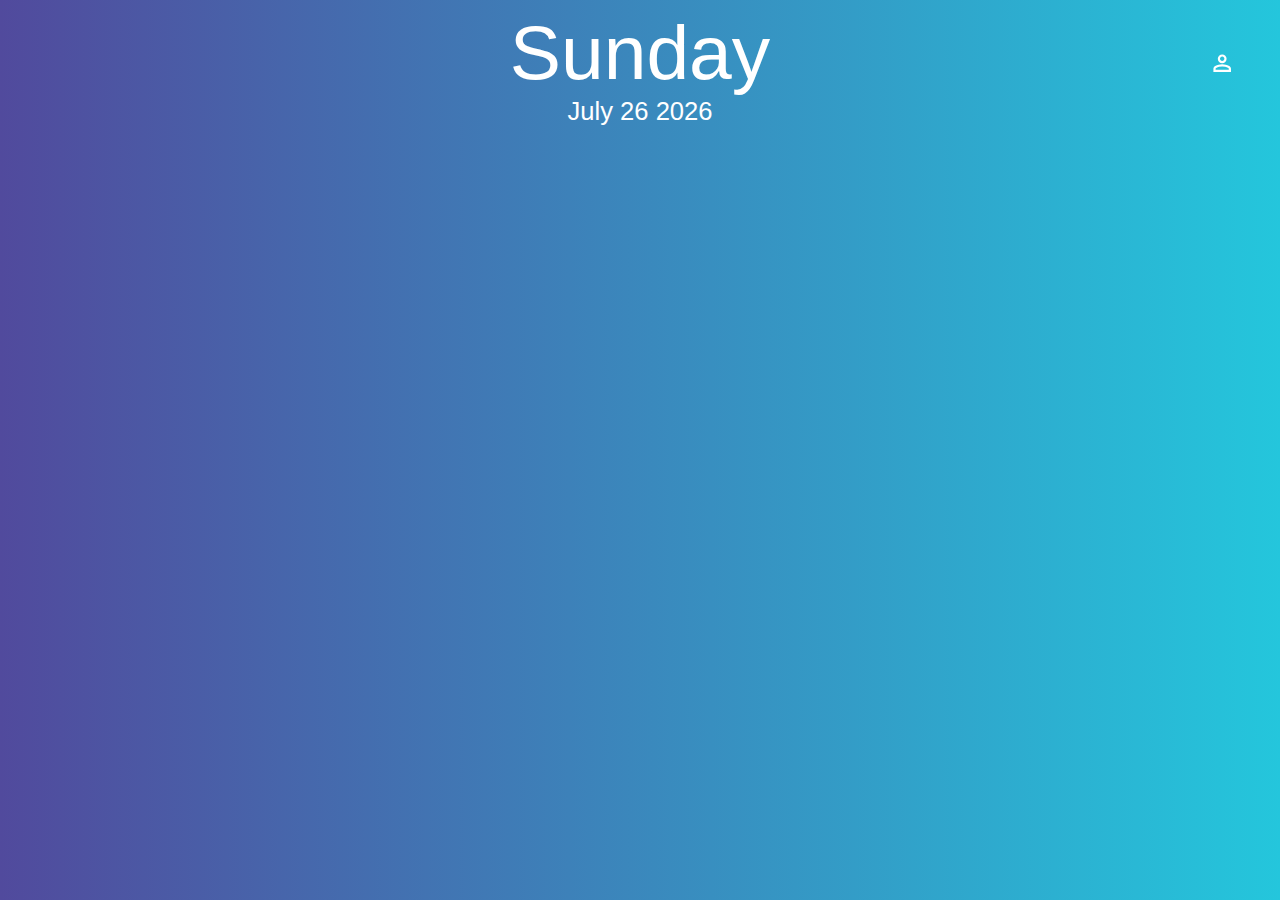
<file: index.html>
<!DOCTYPE html>
<html lang="en">

<head>
    <meta charset="UTF-8">
    <meta name="viewport" content="width=device-width, initial-scale=1.0">
    <title>TimeTable</title>
    <link rel="stylesheet" href="styles.css">
    <link rel="icon" type="image/x-icon" href="favicon.svg">
        <link rel="preload" as="script" href="bakalari_login.js">
</head>

<body>
    <script src="checkBackground.js"></script>
    <script src="scripts.js"></script>
</body>

</html>
</file>
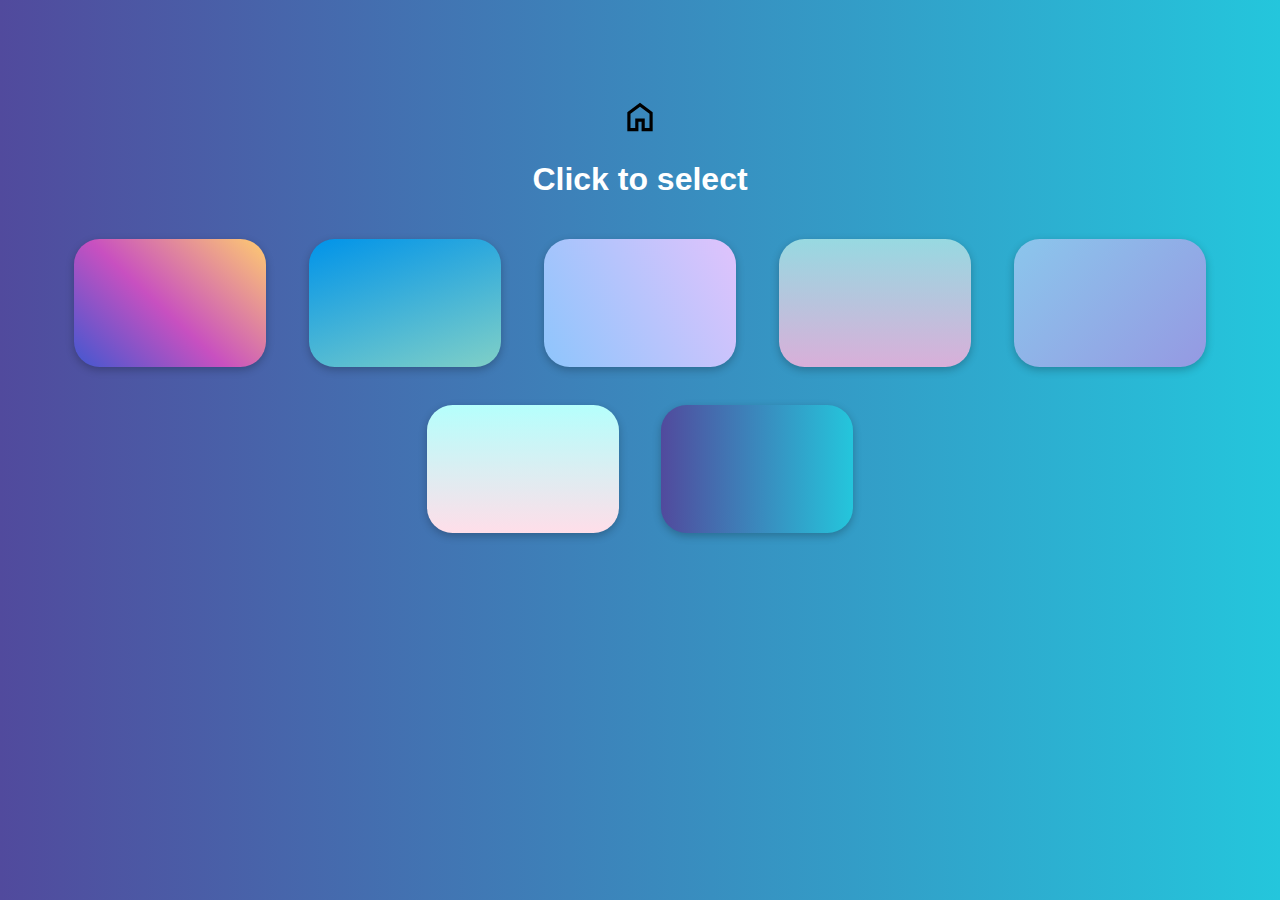
<file: changeBackground.html>
<!DOCTYPE html>
<html lang="en">

<head>
    <meta charset="UTF-8">
    <meta name="viewport" content="width=device-width, initial-scale=1.0">
    <link rel="stylesheet" href="styles.css">
    <title>Edit ✏️</title>
</head>

<body style="padding-top: 7vw;">
    <script src="checkBackground.js"></script>
    <script src="changeBackground.js"></script>

    <a href="index.html" id="homeBtn">
        <svg xmlns="http://www.w3.org/2000/svg" height="38" viewBox="0 -960 960 960">
            <path
                d="M240-200h120v-240h240v240h120v-360L480-740 240-560v360Zm-80 80v-480l320-240 320 240v480H520v-240h-80v240H160Zm320-350Z" />
        </svg>
    </a>
    <h1>Click to select</h1>
    <div id="container">
        <button class="bgType"
            style="background-color: #4158D0; background-image: linear-gradient(43deg, #4158D0 0%, #C850C0 46%, #FFCC70 100%);"
            onclick="changeBackground(window.getComputedStyle(document.querySelector('#container > button:nth-child(1)')).backgroundImage)"></button>
        <button class="bgType"
            style="background-color: #0093E9; background-image: linear-gradient(160deg, #0093E9 0%, #80D0C7 100%);"
            onclick="changeBackground(window.getComputedStyle(document.querySelector('#container > button:nth-child(2)')).backgroundImage)"></button>
        <button class="bgType"
            style="background-color: #8EC5FC; background-image: linear-gradient(62deg, #8EC5FC 0%, #E0C3FC 100%)"
            onclick="changeBackground(window.getComputedStyle(document.querySelector('#container > button:nth-child(3)')).backgroundImage)"></button>
        <button class="bgType"
            style="background-color: #D9AFD9; background-image: linear-gradient(0deg, #D9AFD9 0%, #97D9E1 100%)"
            onclick="changeBackground(window.getComputedStyle(document.querySelector('#container > button:nth-child(4)')).backgroundImage)"></button>
        <button class="bgType"
            style="background-color: #8BC6EC; background-image: linear-gradient(135deg, #8BC6EC 0%, #9599E2 100%)"
            onclick="changeBackground(window.getComputedStyle(document.querySelector('#container > button:nth-child(5)')).backgroundImage)"></button>
        <button class="bgType"
            style="background-color: #FFDEE9; background-image: linear-gradient(0deg, #FFDEE9 0%, #B5FFFC 100%)"
            onclick="changeBackground(window.getComputedStyle(document.querySelector('#container > button:nth-child(6)')).backgroundImage)"></button>
        <button class="bgType"
            style="background-color: #24C6DC; background-image: linear-gradient(to right, #514A9D, #24C6DC)"
            onclick="changeBackground(window.getComputedStyle(document.querySelector('#container > button:nth-child(7)')).backgroundImage)"></button>
    </div>
</body>

</html>
</file>
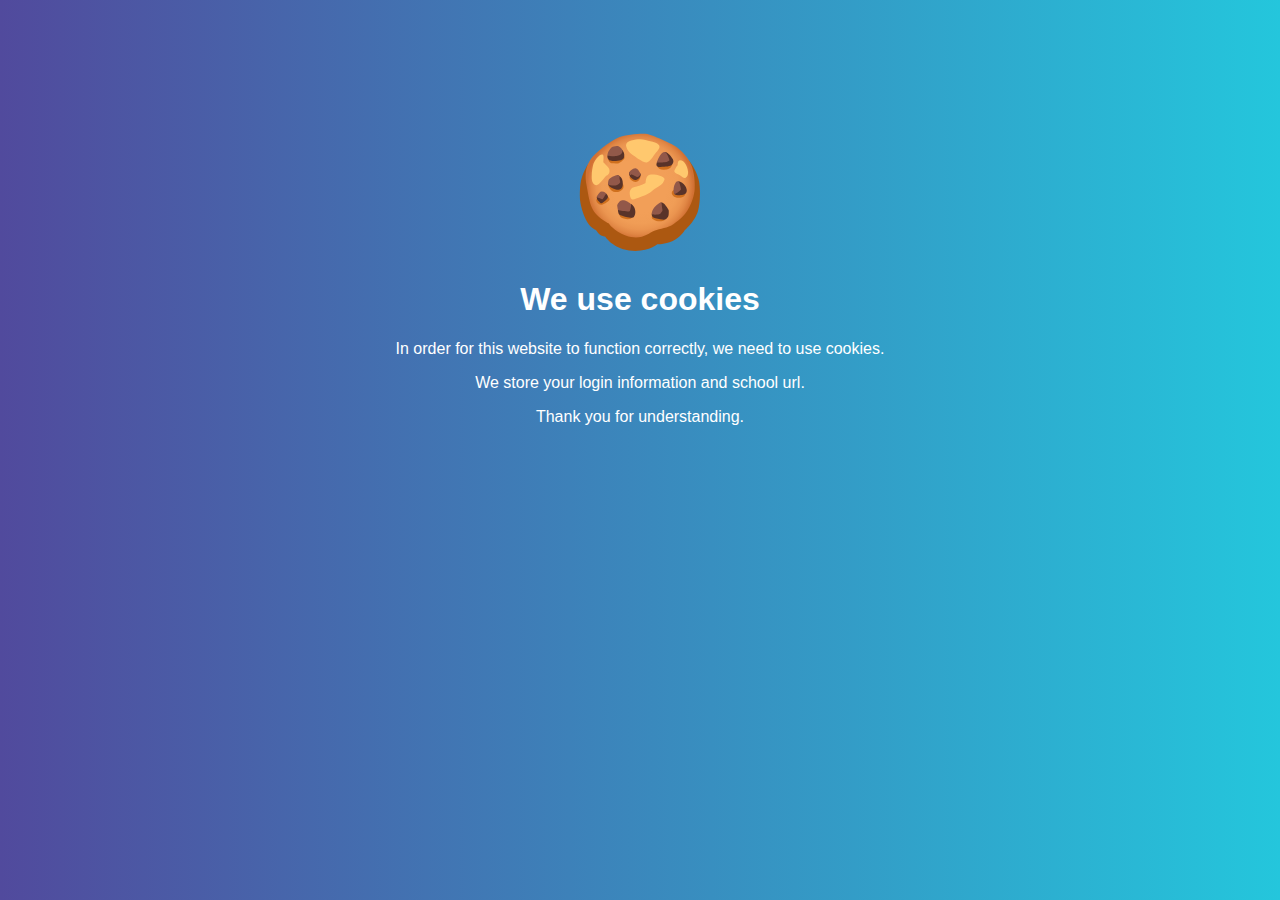
<file: clarification.html>
<!DOCTYPE html>
<html lang="en">

<head>
    <meta charset="UTF-8">
    <meta name="viewport" content="width=device-width, initial-scale=1.0">
    <title>clarification</title>
    <link rel="stylesheet" href="styles.css">
</head>

<body>
    <script src="checkBackground.js"></script>
    <div class="cookieBox">
        <svg xmlns="http://www.w3.org/2000/svg" xmlns:xlink="http://www.w3.org/1999/xlink" width="128px" height="128px"
            viewBox="0 0 128 128" aria-hidden="true" role="img" class="iconify iconify--noto"
            preserveAspectRatio="xMidYMid meet">
            <path
                d="M15.99 35.76l-4.26.98s-5.91 9.12-7.2 18.82c-.81 6.09-.84 14.04-.28 18c.57 3.96 2.61 12.39 5.82 18.33c3.09 5.72 6.1 7.97 9.39 9.96c1.41.85 2.67 3.76 4.87 5.17c2.06 1.32 4.78 1.58 4.78 1.58s7.52 11.81 23.79 13.86c19.09 2.4 28.43-6.22 28.43-6.22s7.64-.02 14.85-3.11c8.09-3.47 12.41-10.69 12.41-10.69s10.13-8.72 13.34-19.16c2.58-8.38 2.65-24.31.67-31.81s-5.81-13.85-8.85-17.92c-2.42-3.24-29.44-17.6-32.7-18.88c-3.25-1.27-33.52-3.25-34.65-2.4c-1.13.86-30.41 23.49-30.41 23.49z"
                fill="#ac5811" />
            <radialGradient id="IconifyId17ecdb2904d178eab6390" cx="64.164" cy="57.596" r="53.202"
                gradientUnits="userSpaceOnUse">
                <stop offset=".507" stop-color="#f29f58" />
                <stop offset=".715" stop-color="#f09d56" />
                <stop offset=".826" stop-color="#eb9550" />
                <stop offset=".914" stop-color="#e18745" />
                <stop offset=".99" stop-color="#d47436" />
                <stop offset="1" stop-color="#d27133" />
            </radialGradient>
            <path
                d="M26.53 19.75c-7.05 5.74-10.7 8.74-14.36 15.92S9.69 52.38 10.35 55.9c.65 3.52 1.83 10.31 2.48 13.7c.65 3.4 2.38 11.46 7.17 16.45c6.71 6.99 12.79 9.4 12.79 9.4s4.93 7.64 16.84 12.01c15.66 5.74 22.71-2.61 28.71-4.83s13.18-2.35 19.32-6.66c6.13-4.31 12.92-9.53 17.36-20.49s3.52-15.79 3.65-18.53c.13-2.74-.26-15.92-5.35-24.01s-11.21-12.95-13.57-14.49C94.53 15.06 75.89 6.95 71.2 6.04c-4.7-.91-21.46.51-28.11 3.25S26.53 19.75 26.53 19.75z"
                fill="url(#IconifyId17ecdb2904d178eab6390)" />
            <path
                d="M56.28 71.46c-1.11-.35-2.28-2-2.56-5.53c-.39-5.03 3.32-6.42 3.32-6.42s4.42-1.17 7.53-2.28c2.89-1.03 4.97-2.35 4.97-2.35s.28-5.39 2.07-6.98c1.8-1.59 4.97-1.45 8.5-1.04c3.52.41 9.19 2.76 8.36 4.9c-.83 2.14-1.8 4.28-5.18 6.22c-3.38 1.93-5.8 3.73-7.53 5.25c-1.73 1.53-4.9 3.45-10.15 5.39s-7.73 3.34-9.33 2.84z"
                fill="#ffc86e" />
            <path
                d="M26.55 26.47c-3.32-.68-8.01 6.51-8.88 8.89c-.88 2.38-1.78 8.18-1.88 10.83c-.13 3.29-.19 6.38 1.19 8.89c1.06 1.94 3.63 3.03 5.94 1.03c2.31-2 6.32-7.48 7.38-8.25s4.16-1.79 2.94-6.83c-.5-2.06-5.57-6.32-5.82-6.9c-.24-.57 1.01-7.27-.87-7.66z"
                fill="#ffc86e" />
            <path
                d="M50.02 17.44c.13 1.93 1.71 5.02 3.42 6.69c2.56 2.49 14.3 10.91 17.34 10.43s6.35-5.94 7.32-7.46s2.9-3.66 3.66-4.63c.76-.97 2.76-3.18 1.11-5.39c-1.66-2.21-5.8-3.66-8.56-3.87c-2.76-.21-7.05-2-10.71-1.86c-3.66.14-13.92 1.11-13.58 6.09z"
                fill="#ffc86e" />
            <path
                d="M98.34 43.19c.23 2.1 3.18 2.56 5.53 4.08s3.94 3.11 5.32 2.69c1.38-.41 3.26-2.62 2.83-6.49c-.55-4.97-3.66-11.33-8.01-11.12c-2.63.13-2.27 4.7-2.27 4.7s-3.54 4.9-3.4 6.14z"
                fill="#ffc86e" />
            <path
                d="M41.47 30.23s-9.43-.06-9.26.88c.18.94 1 4.04 3.46 4.16c2.46.12 5.63.35 7.15-.12c1.52-.47 5.74-3.87 5.74-5.39s-1.7-3.75-1.7-3.75l-5.39 4.22z"
                fill="#cf701e" />
            <path
                d="M54.94 47.52s-.11.07-.27.2c-.47.39-1.37 1.3-1.02 2.32c.47 1.35 3.22 3.87 5.92 3.87s4.16-2.52 4.63-4.16c.47-1.64.23-2.64.23-2.64l-9.49.41z"
                fill="#cf701e" />
            <path
                d="M33.91 55.2s-1.64.59-1.58 1.64c.06 1.05.47 2.99 2.58 5.04c2.13 2.07 5.22 2.64 8.03 1.88c2.81-.76 4.86-2.87 4.63-5.68c-.23-2.81-2.93-4.98-2.93-4.98l-10.73 2.1z"
                fill="#cf701e" />
            <path
                d="M21.78 70.73s-1.76.41-1.58 1.58s2.17 4.86 5.33 4.45s8.15-4.04 8.15-5.45s-2.52-3.28-2.52-3.28l-9.38 2.7z"
                fill="#cf701e" />
            <path d="M43.34 85.38s-.65 3.78 4.45 5.16c8.5 2.29 9.38-2.87 9.38-2.87l-13.83-2.29z" fill="#cf701e" />
            <path d="M76.73 87.13s-2.28 2.28.31 4.07c2.59 1.79 5.54 2.4 8.32 2.09s4.68-2.53 4.68-2.53l-13.31-3.63z"
                fill="#cf701e" />
            <path
                d="M98.01 61.81s-4.3 2.17-.97 5.92c2.53 2.86 8.32 2.28 10.69.67c1.55-1.05 2.01-2.91 1.43-3.85c-.59-.94-11.15-2.74-11.15-2.74z"
                fill="#cf701e" />
            <path d="M81.37 36.97s-.23 4.91 6.39 4.75c9.26-.23 8.09-5.98 8.09-5.98l-14.48 1.23z" fill="#cf701e" />
            <path
                d="M85.65 30.82s-4.34 2.7-4.81 3.81c-.47 1.11-1.47 4.63 3.57 4.4c5.04-.23 10.08-.41 11.78-2.46c1.7-2.05 1.29-3.93.59-5.45s-4.64-7.27-7.77-7.2c-2.05.04-3.36 6.9-3.36 6.9z"
                fill="#593329" />
            <path
                d="M88.99 23.9s-2.75-.35-5.16 3.93c-2.4 4.28-3.02 6.83-3.02 6.83s4.89.02 7.82-.33c2.93-.35 4.92-2.17 4.92-2.17s-2.39-7.73-4.56-8.26z"
                fill="#925849" />
            <path
                d="M55.71 43.89s-2.4-.16-2.58.77c-.18.94.35 3.33 1.17 4.38s3.28 3.4 5.74 2.93c2.46-.47 3.92-2.88 4.33-3.71c.37-.78.77-1.62.07-2.67c-.71-1.06-8.73-1.7-8.73-1.7z"
                fill="#593329" />
            <path
                d="M59.28 40.14c-2.04-.22-6.96 3.69-6.08 5.03c.98 1.47 1.15.54 3.85 1.89c2.23 1.11 3.2 2.14 4.6 1.96s3.07-2.49 2.78-3.43c-.29-.94-2.39-5.16-5.15-5.45z"
                fill="#925849" />
            <path
                d="M36.19 24.31l-4.8 3.32s-.18 2.25.82 3.48s1.29 1.99 5.98 1.99s9.08-.64 9.9-3.98c.82-3.34-.62-5.48-1.5-6.71c-.88-1.23-10.4 1.9-10.4 1.9z"
                fill="#593329" />
            <path
                d="M36.25 19.1c-1.08.46-3.63 3.93-4.22 5.45c-.59 1.52-.72 3.14-.64 3.16c.97.24 6.68.77 9.2.36c2.52-.41 4.57-1.52 5.39-2.99c.65-1.17.6-2.72.6-2.72s-1.71-3.08-4.06-4.02c-2.34-.94-5.86.58-6.27.76z"
                fill="#925949" />
            <path
                d="M32.23 55.42s-.4.61.36 1.78s2.25 2.57 4.48 3.22c2.23.64 3.81 1.52 5.27 1.35c1.47-.18 4.34-1.35 4.45-5.39c.12-4.04-.7-5.92-2.46-7.68s-3.03-1.46-3.03-1.46l-9.07 8.18z"
                fill="#593329" />
            <path
                d="M32.74 51.68c-.62 1.04-1.08 4.42-.32 5.18c.76.76 5.33.81 6.53.68c1.21-.13 5.16-1.99 5.22-3.4c.06-1.41-.7-3.28-.7-3.98s.88-2.34-1.52-2.93s-7.93 2.28-9.21 4.45z"
                fill="#925849" />
            <path
                d="M24.82 66.86s-3.77.93-4.01 2.22c-.23 1.29.31 2.59 1.6 3.82s2.23 2.52 3.22 2.4c1-.12 3.63-2.46 4.45-3.22c.82-.76 1.99-2.11 1.88-3.22s-.59-2.23-1.64-3.11c-1.04-.88-5.5 1.11-5.5 1.11z"
                fill="#593329" />
            <path
                d="M25.76 63.52c-1.76.04-3.11 2.17-3.69 2.93c-.59.76-1.58 2.58-1.17 2.87c.41.29 2.11.47 2.93 1c.82.53 2.05 1.35 2.99.59c.94-.76 1.76-2.87 2.23-3.57c.47-.7 1.29-1.58 1.29-1.58s-1.77-2.3-4.58-2.24z"
                fill="#925849" />
            <path
                d="M47.27 77.64c-.35.41-5.33 4.45-5.33 4.45s.18 3.52 1.29 4.34c1.11.82 4.57 1.99 6.8 2.46c2.23.47 6.21 1 7.21.59c1-.41 2.05-2.58 2.11-5.39c.06-2.81-.94-4.91-2.05-6.2c-1.11-1.29-2-1.77-2-1.77l-8.03 1.52z"
                fill="#593329" />
            <path
                d="M53.89 82.91c.65-.73 1.41-6.8 1.41-6.8s-4.51-3.46-6.39-3.69c-1.88-.23-4.1-.06-4.75.64c-.64.7-3.16 3.22-2.93 4.86s.7 4.16.7 4.16s10.61 2.36 11.96.83z"
                fill="#925849" />
            <path
                d="M75.75 85.8s-.57 3.8 3.61 4.52c4.18.71 7.65 1.66 9.46 1.28c1.81-.38 3.61-2.8 3.8-4.56c.19-1.76.29-4.3 0-4.99c-.76-1.83-4.28-6.84-5.99-7.37c-.96-.29-1.87-.13-1.87-.13L75.75 85.8z"
                fill="#593329" />
            <path
                d="M78.46 79.14c-1.87 2.07-2.83 5.06-2.73 6.64c.1 1.49 7.19.84 8.03.33c.84-.51 2.67-2.79 2.73-3.55s-.52-3.14-.62-4.61c-.1-1.47-.14-3.47-.95-3.42c-.81.05-3.8 1.67-6.46 4.61z"
                fill="#925849" />
            <path
                d="M102.44 53.34s1.65.24 3.68 1.46c2.37 1.42 4.85 5.04 4.66 7.99s-2.76 4.28-5.89 4.33s-6.19-.12-6.76-1.74c-.57-1.62 4.31-12.04 4.31-12.04z"
                fill="#593329" />
            <path
                d="M99.94 54.33c-.49.68-1.76 2.76-2.19 5.42s-.14 5.7.81 6.23c.95.52 6.18-3.99 6.46-4.47c.29-.48-1.67-7.75-2.29-8.08s-2.17.05-2.79.9z"
                fill="#925849" />
        </svg>

        <h1>We use cookies</h1>
        <p>In order for this website to function correctly, we need to use cookies.</p>
        <p>We store your login information and school url.</p>
        <p>Thank you for understanding.</p>
    </div>
</body>

</html>
</file>
<file: styles.css>
body {
    background: #24C6DC;
    background: -webkit-linear-gradient(to right, #514A9D, #24C6DC);
    background: linear-gradient(to right, #514A9D, #24C6DC);

    /*background: linear-gradient(to top, #09203f 0%, #537895 100%);*/
    background-repeat: no-repeat;
    background-attachment: fixed;
    font-family: 'Montserrat', sans-serif;
    color: #FFFFFF;
    text-align: center;
}

.content-container {
    background-color: rgba(255, 255, 255, 0.2);
    display: grid;
    gap: 0.5vw;
    position: absolute;
    left: 50%;
    top: 50%;
    transform: translate(-50%, -50%);
    border-radius: 1vw;
    padding: 0.5vw;
}

.subject {
    font-size: 100%;
    width: 3vw;
    height: 3vw;
    line-height: 3vw;
    border-radius: 0.5vw;
    cursor: default;
}

.subject:hover {
    background-color: rgba(255, 255, 255, 0.4);
}

.label {
    display: flex;
    left: 0%;
    height: 2vw;
    margin-left: 3vw;
    margin-bottom: 0.5vw;
    margin-top: 2vw;
}

.input {
    width: 80%;
    height: 2.5vw;
    left: 50%;
    border-radius: 0.5vw;
    font-size: 0.8vw;
    padding-left: 0.7vw;
    border: none;
    box-shadow: rgba(100, 100, 111, 0.2) 0px 10px 29px 0px;
}

.DdMenu {
    width: 80%;
    height: 2.5vw;
    left: 50%;
    border: black 1px solid;
    border-radius: 0.5vw;
}

.submitButton {
    width: 80%;
    height: 2.5vw;
    left: 50%;
    border: none;
    border-radius: 0.75vw;
    background: linear-gradient(to right, #514A9D, #24C6DC);
    margin-top: 3vw;
    color: #FFFFFF;
    font-size: 1vw;
    display: inline-block;
}

.submitButton:hover {
    opacity: 0.9;
    cursor: pointer;
}

.login-btn {
    background: none;
    border: none;
    fill: #FFFFFF;
    position: absolute;
    right: 3%;
    top: 5%;
    width: 3vw;
    height: 3vw;
    cursor: pointer;
}

.login-btn:focus {
    outline: none;
}

.login-btn:hover {
    scale: 110%;
}

.loginForm {
    position: absolute;
    left: 50%;
    top: 50%;
    transform: translate(-50%, -50%);
    height: 30vw;
    width: 25vw;
    background: #ffffff;
    color: #000000;
    border-radius: 2vw;
}

input:focus {
    outline: none
}

.overlay {
    position: absolute;
    height: 100%;
    width: 100%;
    left: 50%;
    top: 50%;
    transform: translate(-50%, -50%);
    backdrop-filter: blur(5px);
    z-index: 9;
}

.cookieBox {
    margin-top: 10vw;

}

.bgType {
    height: 10vw;
    width: 15vw;
    display: inline-block;
    border-radius: 2vw;
    margin: 1.5vw;
    border: none;
    box-shadow: rgba(0, 0, 0, 0.24) 0px 3px 8px;
}

#homeBtn {
    margin-left: 6vw;
    
    margin-right: 6vw;
}

.bottomBtn {
    width: 45%;
    height: 10%;
    color: #FFFFFF;
    border: none;
    display: inline-block;
    margin: 1%;
    border-radius: 3vw;
    box-shadow: rgba(100, 100, 111, 0.2) 0px 10px 29px 0px;
}
</file>
